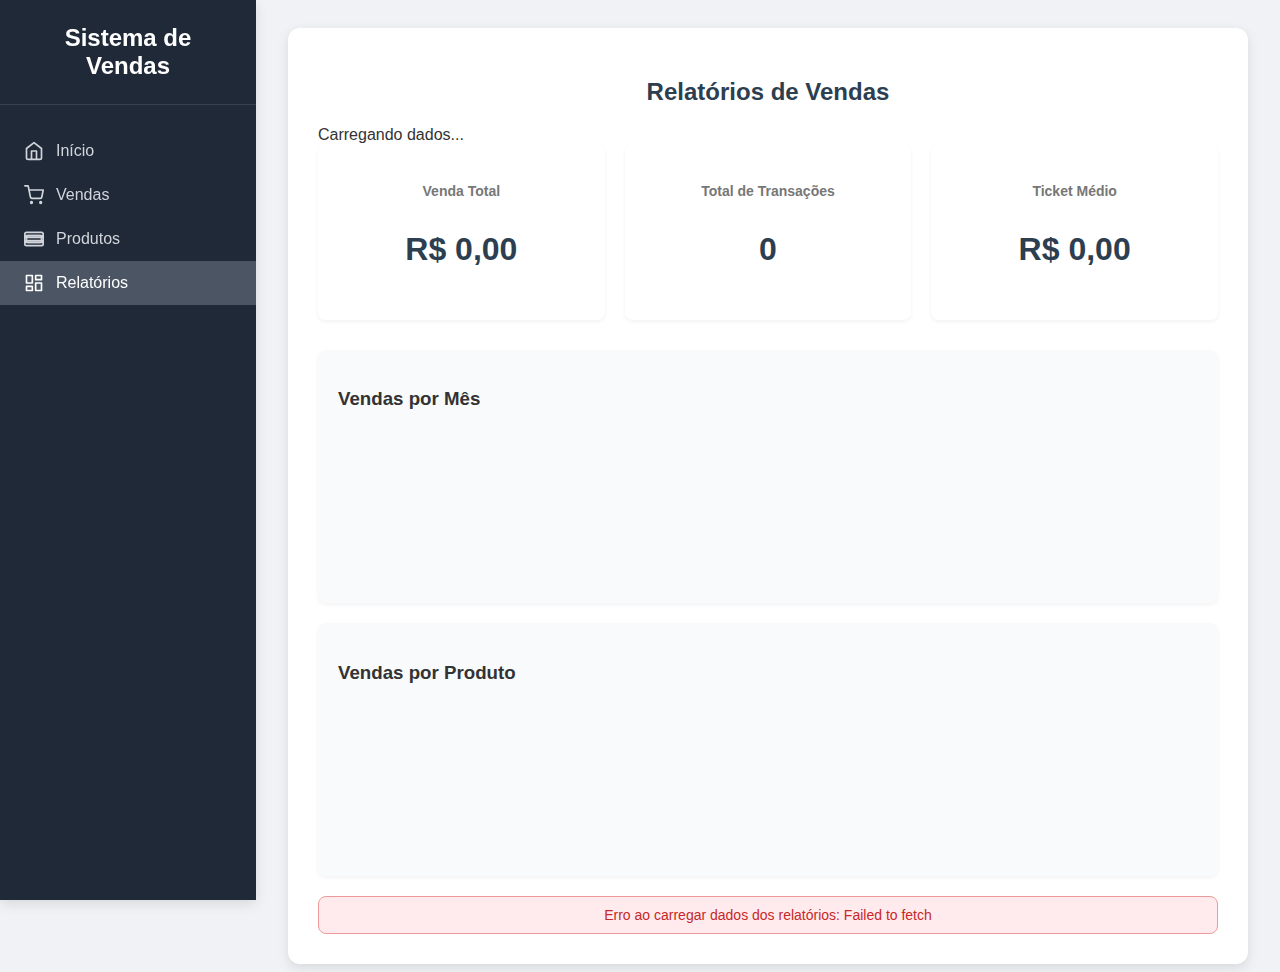
<file: Dashboard.html>
<!DOCTYPE html>
<html lang="pt-BR">
<head>
    <meta charset="UTF-8">
    <title>Relatórios de Vendas</title>
    <link href="https://fonts.googleapis.com/css2?family=Poppins:wght@300;400;500;600&display=swap" rel="stylesheet">
    <script src="https://cdn.tailwindcss.com"></script>
    <script src="https://cdn.jsdelivr.net/npm/chart.js"></script>
    <style>
        body {
            font-family: 'Poppins', sans-serif;
            background-color: #f0f2f5;
            color: #333;
            min-height: 100vh;
        }
        .container {
            max-width: 900px;
            margin: 0 auto;
            background-color: #fff;
            padding: 30px;
            border-radius: 12px;
            box-shadow: 0 4px 12px rgba(0, 0, 0, 0.1);
        }
        h2 {
            text-align: center;
            color: #2c3e50;
            margin-bottom: 20px;
        }
        #statusMessage {
            text-align: center;
            margin-top: 15px;
            padding: 10px;
            border-radius: 8px;
            font-size: 14px;
            display: none;
        }
        #statusMessage.success {
            background-color: #e8f5e9;
            color: #2e7d32;
            border: 1px solid #c8e6c9;
        }
        #statusMessage.error {
            background-color: #ffebee;
            color: #c62828;
            border: 1px solid #ef9a9a;
        }
        .desktop-sidebar {
            display: none;
            width: 256px;
            background-color: #1f2937;
            color: #fff;
            height: 100vh;
            position: fixed;
            left: 0;
            top: 0;
            box-shadow: 0 4px 12px rgba(0, 0, 0, 0.1);
        }
        @media (min-width: 768px) {
            .desktop-sidebar {
                display: flex;
                flex-direction: column;
            }
            .main-content {
                margin-left: 256px;
                padding-top: 20px;
            }
        }
        .sidebar-header {
            padding: 24px;
            text-align: center;
            border-bottom: 1px solid #374151;
            font-size: 1.5rem;
            font-weight: bold;
        }
        .sidebar-nav {
            margin-top: 24px;
            display: flex;
            flex-direction: column;
        }
        .nav-link-menu {
            display: flex;
            align-items: center;
            padding: 12px 24px;
            text-decoration: none;
            color: #d1d5db;
            transition: background-color 0.3s, color 0.3s;
        }
        .nav-link-menu:hover {
            background-color: #374151;
            color: #fff;
        }
        .nav-link-menu.active {
            background-color: #4b5563;
            color: #fff;
        }
        .nav-link-menu svg {
            margin-right: 12px;
            width: 20px;
            height: 20px;
        }
        .report-card {
            background-color: #f9fafb;
            border-radius: 8px;
            padding: 20px;
            margin-bottom: 20px;
            box-shadow: 0 2px 4px rgba(0, 0, 0, 0.05);
        }
        .kpi-grid {
            display: grid;
            grid-template-columns: repeat(auto-fit, minmax(200px, 1fr));
            gap: 20px;
            margin-bottom: 30px;
        }
        .kpi-card {
            background-color: #ffffff;
            padding: 20px;
            border-radius: 8px;
            box-shadow: 0 2px 4px rgba(0, 0, 0, 0.05);
            text-align: center;
        }
        .kpi-card h4 {
            font-size: 14px;
            color: #777;
            margin-bottom: 5px;
        }
        .kpi-card p {
            font-size: 2rem;
            font-weight: 600;
            color: #2c3e50;
        }
    </style>
</head>
<body>

    <aside id="desktop-sidebar" class="desktop-sidebar hidden md:flex flex-col">
        <div class="sidebar-header">
            Sistema de Vendas
        </div>
        <nav id="desktop-nav" class="sidebar-nav flex-1">
            <a href="index.html" class="nav-link-menu">
                <svg xmlns="http://www.w3.org/2000/svg" viewBox="0 0 24 24" fill="none" stroke="currentColor" stroke-width="2" stroke-linecap="round" stroke-linejoin="round"><path d="M3 9l9-7 9 7v11a2 2 0 0 1-2 2H5a2 2 0 0 1-2-2z"></path><polyline points="9 22 9 12 15 12 15 22"></polyline></svg>
                <span>Início</span>
            </a>
            <a href="Vendas.html" class="nav-link-menu">
                <svg xmlns="http://www.w3.org/2000/svg" viewBox="0 0 24 24" fill="none" stroke="currentColor" stroke-width="2" stroke-linecap="round" stroke-linejoin="round"><circle cx="9" cy="21" r="1"></circle><circle cx="20" cy="21" r="1"></circle><path d="M1 1h4l2.68 13.39a2 2 0 0 0 2 1.61h9.72a2 2 0 0 0 2-1.61L23 6H6"></path></svg>
                <span>Vendas</span>
            </a>
            <a href="Produtos.html" class="nav-link-menu">
                <svg xmlns="http://www.w3.org/2000/svg" viewBox="0 0 24 24" fill="none" stroke="currentColor" stroke-width="2" stroke-linecap="round" stroke-linejoin="round"><path d="M21 8H3a2 2 0 0 0-2 2v4a2 2 0 0 0 2 2h18a2 2 0 0 0 2-2v-4a2 2 0 0 0-2-2z"></path><path d="M3 10v4a2 2 0 0 0 2 2h14a2 2 0 0 0 2-2v-4a2 2 0 0 0-2-2h-14a2 2 0 0 0-2 2z"></path><rect x="1" y="4" width="22" height="6" rx="2" ry="2"></rect><rect x="1" y="14" width="22" height="6" rx="2" ry="2"></rect></svg>
                <span>Produtos</span>
            </a>
            <a href="Relatorios.html" class="nav-link-menu active">
                <svg xmlns="http://www.w3.org/2000/svg" viewBox="0 0 24 24" fill="none" stroke="currentColor" stroke-width="2" stroke-linecap="round" stroke-linejoin="round"><path d="M3 3h7v9H3z"></path><path d="M14 3h7v5h-7z"></path><path d="M14 12h7v9h-7z"></path><path d="M3 16h7v5h-7z"></path></svg>
                <span>Relatórios</span>
            </a>
        </nav>
    </aside>

    <main class="main-content p-4 md:p-8 overflow-y-auto">
        <div class="container">
            <h2>Relatórios de Vendas</h2>

            <div id="loading" class="text-center text-gray-500 mb-6">Carregando dados...</div>
            
            <div id="report-content" class="hidden">
                <div class="kpi-grid">
                    <div class="kpi-card">
                        <h4>Venda Total</h4>
                        <p id="totalVendas">R$ 0,00</p>
                    </div>
                    <div class="kpi-card">
                        <h4>Total de Transações</h4>
                        <p id="totalTransacoes">0</p>
                    </div>
                    <div class="kpi-card">
                        <h4>Ticket Médio</h4>
                        <p id="ticketMedio">R$ 0,00</p>
                    </div>
                </div>
    
                <div class="report-card">
                    <h3 class="font-semibold text-lg mb-4">Vendas por Mês</h3>
                    <canvas id="vendasPorMesChart"></canvas>
                </div>
    
                <div class="report-card">
                    <h3 class="font-semibold text-lg mb-4">Vendas por Produto</h3>
                    <canvas id="vendasPorProdutoChart"></canvas>
                </div>
            </div>

            <div id="statusMessage"></div>
        </div>
    </main>

    <script>
        const SCRIPT_URL = 'https://script.google.com/macros/s/AKfycbxk0fSauvjEwhlq_DDRb21wHtH5qcFAs6j3XfJrHQlbW_d8qshOiEuX8lJfKQpHhZet/exec'; // COLOQUE A URL DO SEU APPS SCRIPT AQUI!
    
        document.addEventListener('DOMContentLoaded', function() {
            if(SCRIPT_URL === '') {
                exibirStatus({ status: 'error', mensagem: 'Por favor, cole a URL do Apps Script no código.' });
                document.getElementById('loading').classList.add('hidden');
                return;
            }
            carregarRelatorios();
        });
    
        function exibirStatus(resposta) {
            var statusMessage = document.getElementById('statusMessage');
            statusMessage.textContent = resposta.mensagem;
            statusMessage.className = '';
            if (resposta.status) {
                statusMessage.classList.add(resposta.status);
            }
            statusMessage.style.display = 'block';
            setTimeout(function() {
                statusMessage.style.display = 'none';
            }, 5000);
        }
    
        async function carregarRelatorios() {
            try {
                const response = await fetch(SCRIPT_URL, {
                    method: 'POST',
                    body: JSON.stringify({ action: 'obterVendas' })
                });
                const data = await response.json();
    
                document.getElementById('loading').classList.add('hidden');
                document.getElementById('report-content').classList.remove('hidden');
    
                if (data.status === 'sucesso' && data.dados.length > 0) {
                    const vendas = data.dados;
                    renderizarKPIs(vendas);
                    renderizarGraficoVendasPorMes(vendas);
                    renderizarGraficoVendasPorProduto(vendas);
                } else {
                    exibirStatus({ status: 'error', mensagem: 'Nenhuma venda encontrada para gerar relatórios.' });
                }
            } catch (error) {
                document.getElementById('loading').classList.add('hidden');
                exibirStatus({ status: 'error', mensagem: 'Erro ao carregar dados dos relatórios: ' + error.message });
            }
        }
    
        function renderizarKPIs(vendas) {
            const totalVendas = vendas.reduce((acc, venda) => acc + (parseFloat(venda['Total com Desconto']) || 0), 0);
            const totalTransacoes = vendas.length;
            const ticketMedio = totalTransacoes > 0 ? totalVendas / totalTransacoes : 0;
            
            document.getElementById('totalVendas').textContent = `R$ ${totalVendas.toFixed(2).replace('.', ',')}`;
            document.getElementById('totalTransacoes').textContent = totalTransacoes;
            document.getElementById('ticketMedio').textContent = `R$ ${ticketMedio.toFixed(2).replace('.', ',')}`;
        }
    
        function renderizarGraficoVendasPorMes(vendas) {
            const vendasPorMes = vendas.reduce((acc, venda) => {
                const dataSplit = venda.Data.split('/');
                const mesAno = `${dataSplit[1]}/${dataSplit[2]}`;
                acc[mesAno] = (acc[mesAno] || 0) + (parseFloat(venda['Total com Desconto']) || 0);
                return acc;
            }, {});
            
            const labels = Object.keys(vendasPorMes).sort();
            const dados = labels.map(mes => vendasPorMes[mes]);
    
            const ctx = document.getElementById('vendasPorMesChart').getContext('2d');
            new Chart(ctx, {
                type: 'bar',
                data: {
                    labels: labels,
                    datasets: [{
                        label: 'Vendas Totais (R$)',
                        data: dados,
                        backgroundColor: 'rgba(52, 152, 219, 0.6)',
                        borderColor: 'rgba(52, 152, 219, 1)',
                        borderWidth: 1
                    }]
                },
                options: {
                    responsive: true,
                    scales: {
                        y: {
                            beginAtZero: true
                        }
                    }
                }
            });
        }
    
        function renderizarGraficoVendasPorProduto(vendas) {
            const vendasPorProduto = vendas.reduce((acc, venda) => {
                const produto = venda.Itens;
                acc[produto] = (acc[produto] || 0) + (parseFloat(venda['Total com Desconto']) || 0);
                return acc;
            }, {});
    
            const labels = Object.keys(vendasPorProduto);
            const dados = labels.map(produto => vendasPorProduto[produto]);
    
            const ctx = document.getElementById('vendasPorProdutoChart').getContext('2d');
            new Chart(ctx, {
                type: 'pie',
                data: {
                    labels: labels,
                    datasets: [{
                        label: 'Vendas por Produto (R$)',
                        data: dados,
                        backgroundColor: [
                            '#3498db', '#9b59b6', '#e74c3c', '#2ecc71', '#f1c40f', '#1abc9c', '#95a5a6'
                        ],
                        hoverOffset: 4
                    }]
                },
                options: {
                    responsive: true,
                }
            });
        }
    </script>
</body>
</html>
</file>
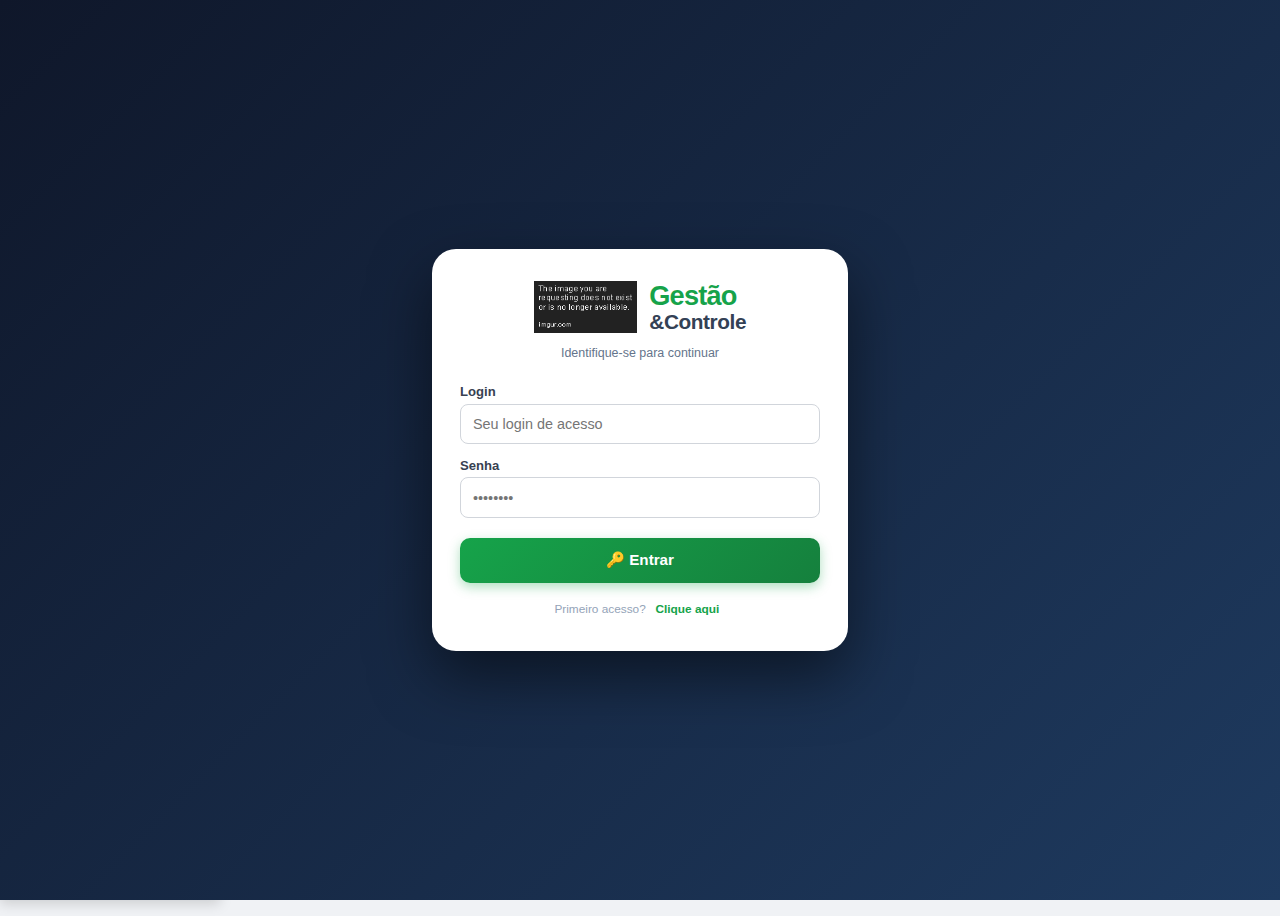
<file: Equipe.html>
<!DOCTYPE html>
<html lang="pt-BR">

<head>
    <meta charset="UTF-8">
    <title>Gestão&Controle - Gerenciar Equipe</title>
    <meta name="viewport" content="width=device-width, initial-scale=1.0">
    <link href="https://fonts.googleapis.com/css2?family=Poppins:wght@300;400;500;600;700&display=swap"
        rel="stylesheet">
    <script src="https://cdn.tailwindcss.com"></script>
    <link rel="stylesheet" href="css/style.css">
    <link rel="manifest" href="manifest_v104.json">
    <meta name="theme-color" content="#16a34a">
    <meta name="apple-mobile-web-app-capable" content="yes">
    <style>
        /* ===== TEAM PAGE ===== */
        .team-header {
            display: flex;
            align-items: center;
            justify-content: space-between;
            flex-wrap: wrap;
            gap: 0.75rem;
            padding-bottom: 1.25rem;
            border-bottom: 1px solid #e5e7eb;
            margin-bottom: 1.75rem;
        }

        .team-title {
            font-size: 1.2rem;
            font-weight: 800;
            color: #1e293b;
            margin: 0;
            text-align: left;
        }

        .team-subtitle {
            font-size: 0.78rem;
            color: #64748b;
            margin: 0;
        }

        /* ===== UPGRADE WALL ===== */
        .upgrade-wall {
            background: linear-gradient(135deg, #1e293b 0%, #0f172a 100%);
            border-radius: 1.25rem;
            padding: 2.5rem 2rem;
            text-align: center;
            color: white;
        }

        .upgrade-wall-icon {
            font-size: 3rem;
            margin-bottom: 0.75rem;
        }

        .upgrade-wall h3 {
            font-size: 1.25rem;
            font-weight: 700;
            margin: 0 0 0.5rem;
        }

        .upgrade-wall p {
            font-size: 0.85rem;
            color: #94a3b8;
            max-width: 320px;
            margin: 0 auto 1.5rem;
            line-height: 1.6;
        }

        .upgrade-wall .badge-basico {
            display: inline-block;
            font-size: 0.7rem;
            font-weight: 700;
            padding: 0.2rem 0.65rem;
            border-radius: 999px;
            background: #dcfce7;
            color: #166534;
            margin-bottom: 1rem;
        }

        .wa-btn {
            display: inline-flex;
            align-items: center;
            gap: 0.55rem;
            padding: 0.75rem 1.5rem;
            background: linear-gradient(135deg, #16a34a, #15803d);
            color: white;
            border-radius: 0.75rem;
            font-size: 0.875rem;
            font-weight: 700;
            text-decoration: none;
            box-shadow: 0 4px 14px rgba(22, 163, 74, 0.4);
            transition: transform 0.15s ease;
        }

        .wa-btn:hover {
            transform: translateY(-2px);
        }

        /* ===== FORM CARD ===== */
        .form-card {
            background: #fff;
            border: 1px solid #e5e7eb;
            border-radius: 1rem;
            padding: 1.5rem;
            margin-bottom: 1.5rem;
            box-shadow: 0 2px 6px rgba(0, 0, 0, 0.05);
        }

        .form-card-title {
            font-size: 0.88rem;
            font-weight: 700;
            color: #334155;
            margin: 0 0 1rem;
            display: flex;
            align-items: center;
            gap: 0.5rem;
        }

        .form-card-title::before {
            content: '';
            display: block;
            width: 3px;
            height: 1rem;
            background: #16a34a;
            border-radius: 2px;
        }

        /* ===== OPERADORES LIST ===== */
        .op-list {
            display: flex;
            flex-direction: column;
            gap: 0.65rem;
        }

        .op-item {
            display: flex;
            align-items: center;
            justify-content: space-between;
            padding: 0.75rem 1rem;
            background: #f8fafc;
            border: 1px solid #e2e8f0;
            border-radius: 0.625rem;
            flex-wrap: wrap;
            gap: 0.5rem;
        }

        .op-info {
            display: flex;
            flex-direction: column;
            gap: 0.1rem;
        }

        .op-nome {
            font-size: 0.88rem;
            font-weight: 600;
            color: #1e293b;
        }

        .op-meta {
            font-size: 0.73rem;
            color: #64748b;
            display: flex;
            gap: 0.5rem;
            flex-wrap: wrap;
        }

        .op-badge {
            font-size: 0.65rem;
            font-weight: 700;
            padding: 0.15rem 0.5rem;
            border-radius: 999px;
        }

        .op-badge.admin {
            background: #dbeafe;
            color: #1d4ed8;
        }

        .op-badge.operador {
            background: #f0fdf4;
            color: #166534;
        }

        .op-badge.plan-pro {
            background: #ede9fe;
            color: #7c3aed;
        }

        .op-badge.plan-premium {
            background: #fef3c7;
            color: #92400e;
        }

        .op-badge.plan-basico {
            background: #dcfce7;
            color: #166534;
        }

        .op-del-btn {
            font-size: 0.75rem;
            padding: 0.3rem 0.65rem;
            background: #fee2e2;
            color: #b91c1c;
            border: none;
            border-radius: 0.5rem;
            cursor: pointer;
            font-family: 'Poppins', sans-serif;
            transition: background 0.15s;
        }

        .op-del-btn:hover {
            background: #fecaca;
        }
    </style>
</head>

<body>
    <main class="main-content p-4 md:p-8 overflow-y-auto">
        <div class="container">

            <!-- Header -->
            <div class="team-header">
                <div>
                    <h1 class="team-title">👥 Gerenciar Equipe</h1>
                    <p class="team-subtitle">Controle os acessos ao sistema</p>
                </div>
                <span id="teamPlanBadge"></span>
            </div>

            <div id="statusMessage"></div>

            <!-- Conteúdo dinâmico por plano -->
            <div id="teamContent">
                <p class="text-center text-gray-400 text-sm py-8">Carregando...</p>
            </div>

        </div>
    </main>

    <script src="js/config.js?v=1772539452270"></script>
    <script src="js/auth.js?v=1772539452270"></script>
    <script src="js/main.js?v=1772539452270"></script>
    <script>
        // ── Aguarda Auth estar pronto ─────────────────────────────────
        let _teamAuthWait = 0;
        function iniciarEquipe() {
            _teamAuthWait++;
            if (typeof Auth === 'undefined' || !Auth.isLoggedIn()) {
                if (_teamAuthWait > 100) { window.location.href = 'index.html'; return; }
                setTimeout(iniciarEquipe, 100);
                return;
            }
            // Só admin pode acessar
            if (!Auth.isAdmin()) { window.location.href = 'index.html'; return; }

            const plano = Auth.getPlan();
            const isBasico = Auth.isPlanBasico();

            // Badge de plano
            const badgeEl = document.getElementById('teamPlanBadge');
            const planStyles = {
                'básico': { bg: '#dcfce7', color: '#166534', label: '🟢 Plano Básico' },
                'basico': { bg: '#dcfce7', color: '#166534', label: '🟢 Plano Básico' },
                'pro': { bg: '#ede9fe', color: '#7c3aed', label: '🚀 Plano Pro' },
                'premium': { bg: '#fef3c7', color: '#92400e', label: '⭐ Plano Premium' }
            };
            const ps = planStyles[plano.toLowerCase()] || planStyles['pro'];
            if (badgeEl) badgeEl.innerHTML = `<span style="font-size:0.72rem;font-weight:700;padding:0.22rem 0.75rem;border-radius:999px;background:${ps.bg};color:${ps.color};">${ps.label}</span>`;

            const content = document.getElementById('teamContent');

            if (isBasico) {
                // Upgrade Wall para plano Básico
                content.innerHTML = `
            <div class="upgrade-wall">
                <div class="upgrade-wall-icon">🔒</div>
                <div class="badge-basico">🟢 Plano Básico Ativo</div>
                <h3>Acesso de Equipe Bloqueado</h3>
                <p>Seu plano atual permite apenas <strong>1 usuário (Administrador)</strong>.
                Faça o upgrade para o plano <strong>Pro</strong> (até 3 usuários) ou <strong>Premium</strong> (até 10 usuários)
                e adicione quantos funcionários precisar, cada um com seu próprio login e senha.</p>
                <a href="https://wa.me/5581981438242?text=Olá%20Gestor!%20Quero%20fazer%20upgrade%20do%20meu%20plano%20no%20Gestão%26Controle%20para%20adicionar%20minha%20equipe."
                    target="_blank" class="wa-btn">
                    <svg width="20" height="20" fill="currentColor" viewBox="0 0 24 24">
                        <path d="M17.472 14.382c-.297-.149-1.758-.867-2.03-.967-.273-.099-.471-.148-.67.15-.197.297-.767.966-.94 1.164-.173.199-.347.223-.644.075-.297-.15-1.255-.463-2.39-1.475-.883-.788-1.48-1.761-1.653-2.059-.173-.297-.018-.458.13-.606.134-.133.298-.347.446-.52.149-.174.198-.298.298-.497.099-.198.05-.371-.025-.52-.075-.149-.669-1.612-.916-2.207-.242-.579-.487-.5-.669-.51-.173-.008-.371-.01-.57-.01-.198 0-.52.074-.792.372-.272.297-1.04 1.016-1.04 2.479 0 1.462 1.065 2.875 1.213 3.074.149.198 2.096 3.2 5.077 4.487.709.306 1.262.489 1.694.625.712.227 1.36.195 1.871.118.571-.085 1.758-.719 2.006-1.413.248-.694.248-1.289.173-1.413-.074-.124-.272-.198-.57-.347m-5.421 7.403h-.004a9.87 9.87 0 01-5.031-1.378l-.361-.214-3.741.982.998-3.648-.235-.374a9.86 9.86 0 01-1.51-5.26c.001-5.45 4.436-9.884 9.888-9.884 2.64 0 5.122 1.03 6.988 2.898a9.825 9.825 0 012.893 6.994c-.003 5.45-4.437 9.884-9.885 9.884m8.413-18.297A11.815 11.815 0 0012.05 0C5.495 0 .16 5.335.157 11.892c0 2.096.547 4.142 1.588 5.945L.057 24l6.305-1.654a11.882 11.882 0 005.683 1.448h.005c6.554 0 11.89-5.335 11.893-11.893a11.821 11.821 0 00-3.48-8.413z"/>
                    </svg>
                    Falar com Gestor no WhatsApp
                </a>
            </div>`;
            } else {
                // Pro/Premium — formulário completo
                content.innerHTML = `
            <!-- Formulário novo operador -->
            <div class="form-card">
                <p class="form-card-title">Adicionar novo funcionário</p>
                <div class="form-grid-container">
                    <div class="form-group">
                        <label>Login de acesso</label>
                        <input type="text" id="opLogin" placeholder="Ex: maria.vendas">
                    </div>
                    <div class="form-group">
                        <label>Senha inicial</label>
                        <input type="password" id="opSenha" placeholder="Mínimo 4 caracteres">
                    </div>
                    <div class="form-group">
                        <label>Nível</label>
                        <select id="opNivel" class="w-full border border-gray-300 rounded p-2 text-sm">
                            <option value="Operador">Operador</option>
                            <option value="Admin">Administrador</option>
                        </select>
                    </div>
                </div>
                <button onclick="salvarOperador()" class="btn" style="margin-top:0.5rem;">
                    ➕ Adicionar funcionário
                </button>
            </div>

            <!-- Lista de operadores -->
            <div class="form-card">
                <p class="form-card-title">Acessos cadastrados</p>
                <div id="opList" class="op-list">
                    <p class="text-sm text-gray-400 text-center py-4">Carregando...</p>
                </div>
            </div>

            <!-- Suporte -->
            <div style="background:#f0fdf4;border:1px solid #bbf7d0;border-radius:0.875rem;padding:1rem 1.25rem;
                display:flex;align-items:center;gap:0.85rem;flex-wrap:wrap;">
                <div style="flex:1;min-width:200px;">
                    <p style="font-size:0.82rem;font-weight:700;color:#166534;margin:0 0 0.2rem;">Precisa de ajuda?</p>
                    <p style="font-size:0.75rem;color:#15803d;margin:0;">Fale com o suporte para dúvidas sobre acessos ou upgrade de plano.</p>
                </div>
                <a href="https://wa.me/5581981438242" target="_blank" class="wa-btn" style="font-size:0.8rem;padding:0.6rem 1.1rem;">
                    <svg width="16" height="16" fill="currentColor" viewBox="0 0 24 24"><path d="M17.472 14.382c-.297-.149-1.758-.867-2.03-.967-.273-.099-.471-.148-.67.15-.197.297-.767.966-.94 1.164-.173.199-.347.223-.644.075-.297-.15-1.255-.463-2.39-1.475-.883-.788-1.48-1.761-1.653-2.059-.173-.297-.018-.458.13-.606.134-.133.298-.347.446-.52.149-.174.198-.298.298-.497.099-.198.05-.371-.025-.52-.075-.149-.669-1.612-.916-2.207-.242-.579-.487-.5-.669-.51-.173-.008-.371-.01-.57-.01-.198 0-.52.074-.792.372-.272.297-1.04 1.016-1.04 2.479 0 1.462 1.065 2.875 1.213 3.074.149.198 2.096 3.2 5.077 4.487.709.306 1.262.489 1.694.625.712.227 1.36.195 1.871.118.571-.085 1.758-.719 2.006-1.413.248-.694.248-1.289.173-1.413-.074-.124-.272-.198-.57-.347m-5.421 7.403h-.004a9.87 9.87 0 01-5.031-1.378l-.361-.214-3.741.982.998-3.648-.235-.374a9.86 9.86 0 01-1.51-5.26c.001-5.45 4.436-9.884 9.888-9.884 2.64 0 5.122 1.03 6.988 2.898a9.825 9.825 0 012.893 6.994c-.003 5.45-4.437 9.884-9.885 9.884m8.413-18.297A11.815 11.815 0 0012.05 0C5.495 0 .16 5.335.157 11.892c0 2.096.547 4.142 1.588 5.945L.057 24l6.305-1.654a11.882 11.882 0 005.683 1.448h.005c6.554 0 11.89-5.335 11.893-11.893a11.821 11.821 0 00-3.48-8.413z"/></svg>
                    Suporte WhatsApp
                </a>
            </div>`;

                carregarOperadores();
            }
        }
        iniciarEquipe();

        // ── Carregar lista de operadores ──────────────────────────────
        function carregarOperadores() {
            const list = document.getElementById('opList');
            if (!list) return;
            list.innerHTML = '<p class="text-sm text-gray-400 text-center py-4">Carregando...</p>';

            fetch(window.SCRIPT_URL, {
                method: 'POST',
                body: JSON.stringify({ action: 'obterOperadores' })
            })
                .then(r => r.json())
                .then(data => {
                    const ops = (data.status === 'sucesso' && Array.isArray(data.dados)) ? data.dados : [];
                    if (!ops.length) {
                        list.innerHTML = '<p class="text-sm text-gray-400 text-center py-4">Nenhum operador cadastrado.</p>';
                        return;
                    }
                    list.innerHTML = ops.map(op => {
                        const nivelBadge = (op.nivel || '').toLowerCase() === 'admin' ? 'admin' : 'operador';
                        const planoClass = 'plan-' + (op.plano || 'pro').toLowerCase().replace(/[áã]/g, 'a');
                        const planoLbl = (op.plano || 'Pro').charAt(0).toUpperCase() + (op.plano || 'Pro').slice(1);
                        const isCurrentUser = op.nome === Auth.getUser();
                        return `
                <div class="op-item">
                    <div class="op-info">
                        <span class="op-nome">${op.nome}${isCurrentUser ? ' <span style="font-size:0.68rem;color:#94a3b8;">(você)</span>' : ''}</span>
                        <div class="op-meta">
                            <span class="op-badge ${nivelBadge}">${op.nivel || 'Operador'}</span>
                            <span class="op-badge ${planoClass}">Plano ${planoLbl}</span>
                        </div>
                    </div>
                    ${!isCurrentUser ? `<button class="op-del-btn" onclick="excluirOperador('${op.nome}')">🗑 Remover</button>` : ''}
                </div>`;
                    }).join('');
                })
                .catch(() => {
                    list.innerHTML = '<p class="text-sm text-red-400 text-center py-4">Erro ao carregar operadores.</p>';
                });
        }

        // ── Salvar novo operador ──────────────────────────────────────
        function salvarOperador() {
            const login = document.getElementById('opLogin')?.value.trim();
            const senha = document.getElementById('opSenha')?.value;
            const nivel = document.getElementById('opNivel')?.value;
            const statusEl = document.getElementById('statusMessage');

            if (!login) { exibirStatus({ status: 'error', mensagem: 'Informe o login do funcionário.' }); return; }
            if (!senha || senha.length < 4) { exibirStatus({ status: 'error', mensagem: 'Senha deve ter ao menos 4 caracteres.' }); return; }

            fetch(window.SCRIPT_URL, {
                method: 'POST',
                body: JSON.stringify({ action: 'salvarOperador', data: { nome: login, nivel, senha, plano: 'Básico' } })
            })
                .then(r => r.json())
                .then(data => {
                    exibirStatus({ status: data.status === 'sucesso' ? 'sucesso' : 'error', mensagem: data.mensagem });
                    if (data.status === 'sucesso') {
                        document.getElementById('opLogin').value = '';
                        document.getElementById('opSenha').value = '';
                        carregarOperadores();
                    }
                })
                .catch(() => exibirStatus({ status: 'error', mensagem: 'Falha na conexão.' }));
        }

        // ── Excluir operador ──────────────────────────────────────────
        function excluirOperador(nome) {
            if (!confirm(`Remover o acesso de "${nome}"? Esta ação não pode ser desfeita.`)) return;
            fetch(window.SCRIPT_URL, {
                method: 'POST',
                body: JSON.stringify({ action: 'excluirOperador', data: { nome } })
            })
                .then(r => r.json())
                .then(data => {
                    exibirStatus({ status: data.status === 'sucesso' ? 'sucesso' : 'error', mensagem: data.mensagem });
                    if (data.status === 'sucesso') carregarOperadores();
                })
                .catch(() => exibirStatus({ status: 'error', mensagem: 'Falha na conexão.' }));
        }

        // ── Status Message ────────────────────────────────────────────
        function exibirStatus(resposta) {
            const el = document.getElementById('statusMessage');
            el.textContent = resposta.mensagem;
            el.className = '';
            el.classList.add(resposta.status);
            el.style.display = 'block';
            setTimeout(() => el.style.display = 'none', 5000);
        }
    </script>
</body>

</html>
</file>
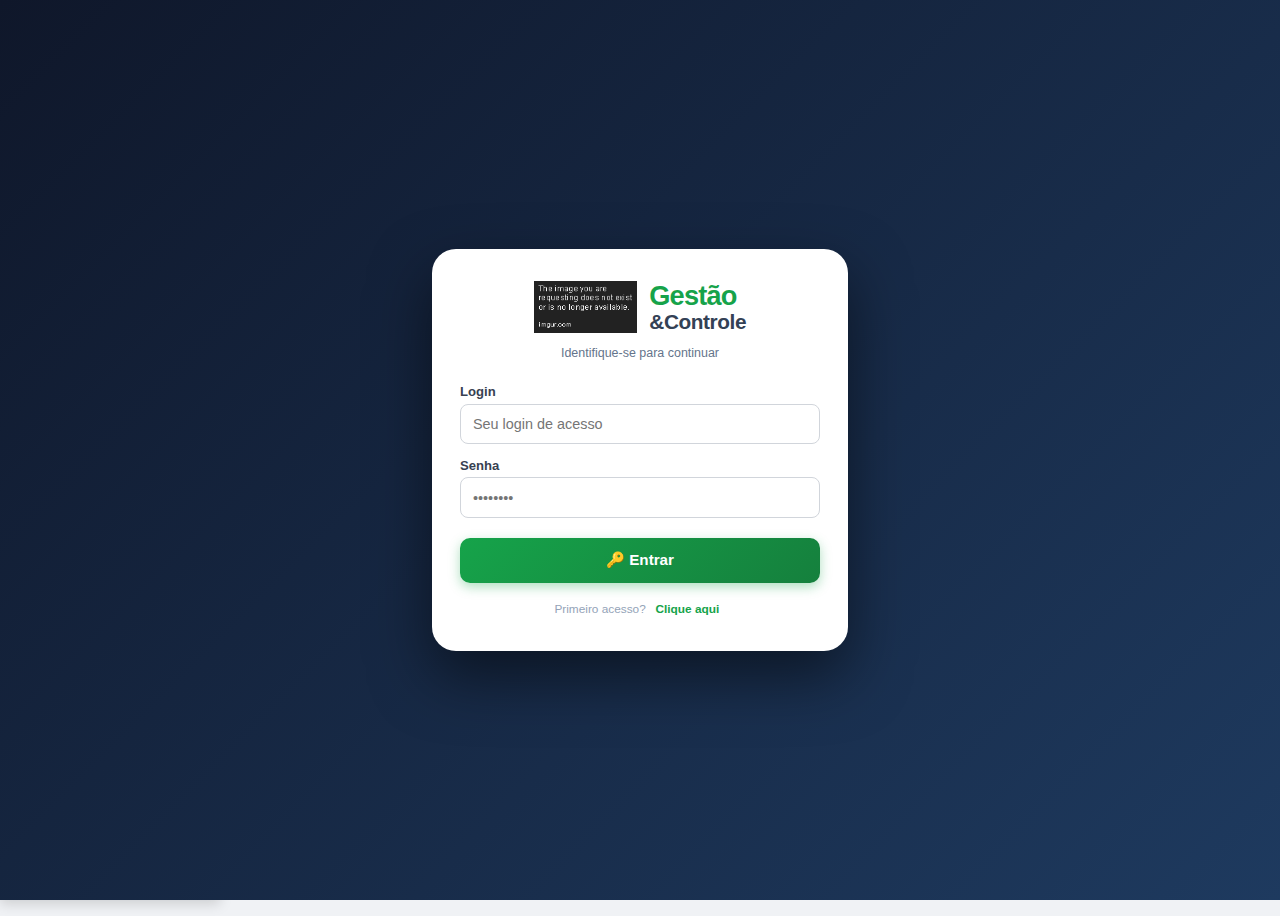
<file: Financeiro.html>
<!DOCTYPE html>
<html lang="pt-BR">

<head>
    <meta charset="UTF-8">
    <title>Fluxo Financeiro</title>
    <meta name="viewport" content="width=device-width, initial-scale=1.0">
    <link href="https://fonts.googleapis.com/css2?family=Poppins:wght@300;400;500;600&display=swap" rel="stylesheet">
    <script src="https://cdn.tailwindcss.com"></script>
    <link rel="stylesheet" href="css/style.css">
    <link rel="manifest" href="manifest_v107.json">
    <style>
        body {
            visibility: hidden;
        }
    </style>
    <meta name="apple-mobile-web-app-title" content="Gest�o&Controle">
    <meta name="theme-color" content="#16a34a">
    <meta name="apple-mobile-web-app-capable" content="yes">
    <meta name="version" content="1.0.0">
</head>

<body>

    <main class="main-content p-4 md:p-8 overflow-y-auto">
        <div class="container">
            <div class="flex justify-between items-center mb-6">
                <h2>Fluxo Financeiro (Contas a Pagar/Receber)</h2>
                <a href="index.html" class="text-blue-500 hover:underline">← Voltar ao Início</a>
            </div>

            <div id="kpiGridFinanceiro" class="kpi-grid mb-8">
                <div class="kpi-card bg-red-50">
                    <h4 class="text-red-700">A Pagar (Pendente)</h4>
                    <p id="totalPagar" class="text-red-600 font-bold">R$ 0,00</p>
                </div>
                <div class="kpi-card bg-green-50">
                    <h4 class="text-green-700">A Receber (Pendente)</h4>
                    <p id="totalReceber" class="text-green-600 font-bold">R$ 0,00</p>
                </div>
                <div class="kpi-card bg-blue-50">
                    <h4 class="text-blue-700">Saldo Pendente</h4>
                    <p id="saldoPendencias" class="text-blue-600 font-bold">R$ 0,00</p>
                </div>
            </div>

            <form id="financeiroForm" class="mb-10">
                <input type="hidden" id="idFinanceiro" value="">

                <div class="form-group">
                    <label for="descricao">Descrição da Conta</label>
                    <input type="text" id="descricao" placeholder="Ex: Pagamento aluguel, Recebimento venda #12"
                        required>
                </div>

                <div class="form-grid-container">
                    <div class="form-group">
                        <label for="valor">Valor (R$)</label>
                        <input type="number" id="valor" step="0.01" min="0" required>
                    </div>
                    <div class="form-group">
                        <label for="tipo">Tipo</label>
                        <select id="tipo" required class="w-full p-2 border border-gray-300 rounded">
                            <option value="Pagar">A Pagar (Despesa)</option>
                            <option value="Receber">A Receber (Receita)</option>
                        </select>
                    </div>
                    <div class="form-group">
                        <label for="vencimento">Data de Vencimento</label>
                        <input type="date" id="vencimento" required>
                    </div>
                </div>

                <div class="form-grid-container">
                    <div class="form-group">
                        <label for="status">Status</label>
                        <select id="status" required class="w-full p-2 border border-gray-300 rounded">
                            <option value="Pendente">Pendente</option>
                            <option value="Pago">Quitado (Pago/Recebido)</option>
                        </select>
                    </div>
                    <div class="form-group">
                        <label for="categoria">Categoria</label>
                        <select id="categoria" class="w-full p-2 border border-gray-300 rounded">
                            <option value="">Selecione...</option>
                            <option value="Venda">Venda</option>
                            <option value="Compra">Compra</option>
                            <option value="Operacional">Operacional</option>
                            <option value="Fornecedor">Fornecedor</option>
                            <option value="Salário">Salário</option>
                            <option value="Aluguel">Aluguel</option>
                            <option value="Impostos">Impostos</option>
                            <option value="Outros">Outros</option>
                        </select>
                    </div>
                </div>

                <button type="submit" class="btn">Registrar no Financeiro</button>
            </form>

            <div id="statusMessage"></div>

            <div class="table-container">
                <div class="flex justify-between items-center mb-4" style="flex-wrap:wrap; gap:0.5rem;">
                    <h3>Registros Financeiros</h3>
                    <div style="display:flex; gap:0.5rem; flex-wrap:wrap; align-items:center;">
                        <input type="date" id="filtroDataInicio" class="p-2 border border-gray-300 rounded text-sm"
                            title="Data início">
                        <span style="font-size:0.8rem; color:#64748b;">até</span>
                        <input type="date" id="filtroDataFim" class="p-2 border border-gray-300 rounded text-sm"
                            title="Data fim">
                        <button onclick="aplicarFiltros()"
                            class="p-2 border border-gray-300 rounded text-sm bg-blue-50 hover:bg-blue-100">🔍
                            Filtrar</button>
                        <button onclick="limparFiltros()" class="p-2 border border-gray-300 rounded text-sm">✕
                            Limpar</button>
                        <select id="filtroTipo" class="p-2 border border-gray-300 rounded text-sm">
                            <option value="">Todos os Tipos</option>
                            <option value="Pagar">A Pagar</option>
                            <option value="Receber">A Receber</option>
                        </select>
                    </div>
                </div>
                <table>
                    <thead>
                        <tr>
                            <th>ID</th>
                            <th>Descrição</th>
                            <th>Valor</th>
                            <th>Tipo</th>
                            <th>Vencimento</th>
                            <th>Status</th>
                            <th>Categoria</th>
                            <th>Ações</th>
                        </tr>
                    </thead>
                    <tbody id="listaFinanceiro">
                        <tr>
                            <td colspan="8" style="text-align:center;">Carregando dados...</td>
                        </tr>
                    </tbody>
                </table>
            </div>
        </div>
    </main>

    <script src="js/config.js?v=1772539452270"></script>
    <script src="js/auth.js?v=1772539452270"></script>
    <script>Auth.requireAdmin();</script>
    <script src="js/main.js?v=1772539452270"></script>
    <script src="js/financeiro.js?v=1772539452270"></script>
</body>

</html>
</file>
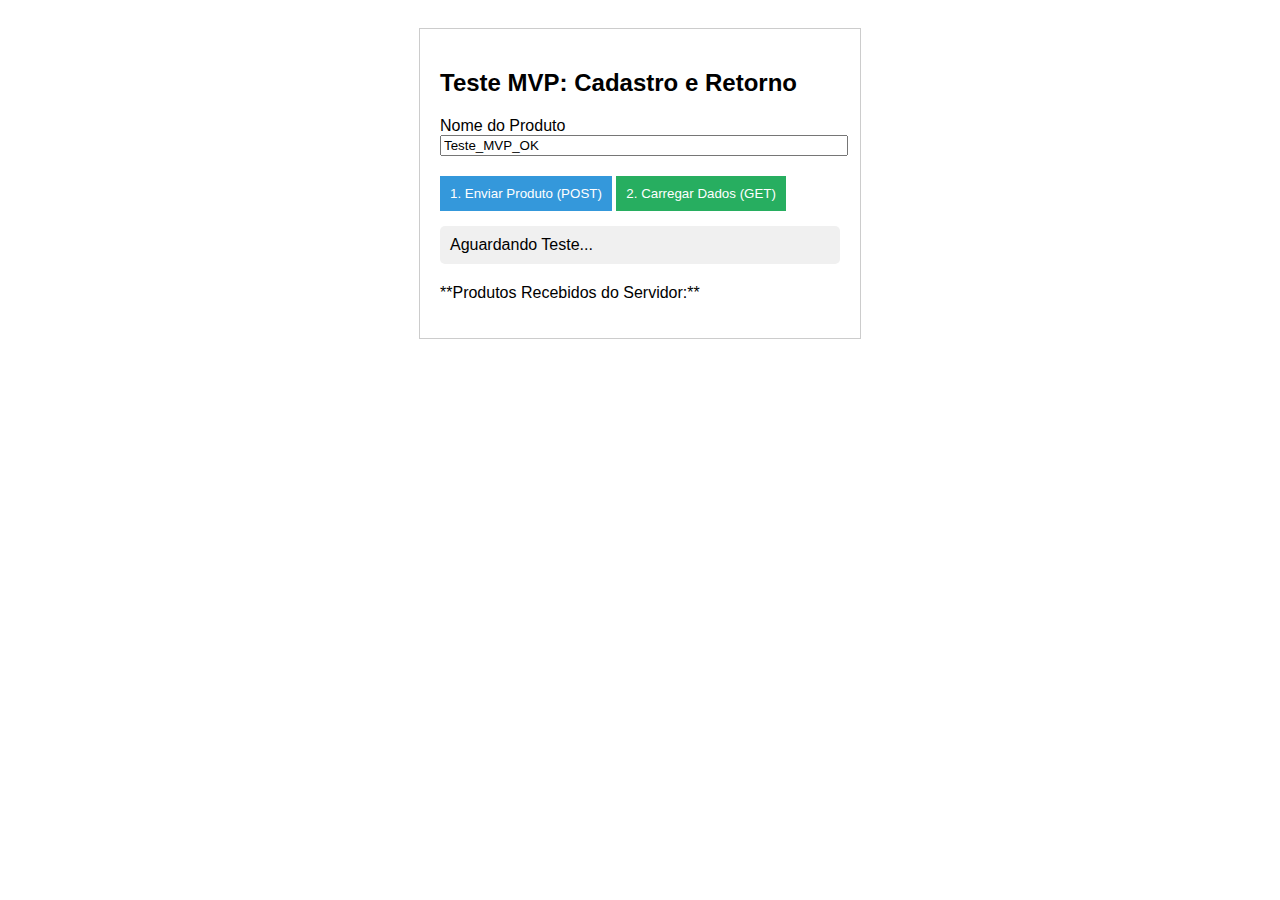
<file: index_TESTE.html>
<!DOCTYPE html>
<html lang="pt-BR">
<head>
    <title>Teste de Comunicação Mínimo</title>
    <style>
        body { font-family: sans-serif; padding: 20px; }
        .container { max-width: 400px; margin: auto; padding: 20px; border: 1px solid #ccc; }
        #status { margin-top: 15px; padding: 10px; border-radius: 5px; background-color: #f0f0f0; }
        .success { background-color: #d4edda; color: #155724; }
        .error { background-color: #f8d7da; color: #721c24; }
    </style>
    <link rel="manifest" href="manifest_v102.json">
    <meta name="apple-mobile-web-app-title" content="Gest�o&Controle">
    <meta name="theme-color" content="#16a34a">
    <meta name="apple-mobile-web-app-capable" content="yes">
    <meta name="version" content="1.0.0">
</head>
<body>

    <div class="container">
        <h2>Teste MVP: Cadastro e Retorno</h2>
        
        <label for="nomeProduto">Nome do Produto</label>
        <input type="text" id="nomeProduto" value="Teste_MVP_OK" style="width: 100%; margin-bottom: 10px;">
        <button onclick="salvarProdutoMinimo()" style="padding: 10px; background-color: #3498db; color: white; border: none; cursor: pointer;">
            1. Enviar Produto (POST)
        </button>

        <button onclick="carregarProdutosMinimo()" style="padding: 10px; background-color: #27ae60; color: white; border: none; cursor: pointer; margin-top: 10px;">
            2. Carregar Dados (GET)
        </button>

        <div id="status">Aguardando Teste...</div>
        
        <p style="margin-top: 20px;">**Produtos Recebidos do Servidor:**</p>
        <ul id="listaRecebida"></ul>
    </div>

    <script>
        // !! COLOQUE O LINK /EXEC QUE VOCÊ COPIOU DO PASSO DE IMPLANTAÇÃO ACIMA !!
        const SCRIPT_URL = 'https://script.google.com/macros/s/AKfycbytCgHUHzj-NBDhW4y4N1cBLLOftnbNuPGY87QdrctUPpV4TySGawpQEUoboAXh4GYVVw/exec';

        function exibirStatus(tipo, mensagem) {
            var statusDiv = document.getElementById('status');
            statusDiv.className = tipo;
            statusDiv.textContent = mensagem;
        }

        async function salvarProdutoMinimo() {
            const nome = document.getElementById('nomeProduto').value;
            exibirStatus('default', 'Enviando dados...');
            
            try {
                const response = await fetch(SCRIPT_URL, {
                    method: 'POST',
                    body: JSON.stringify({ action: 'salvarProdutoMinimo', data: { nome: nome } })
                });
                const data = await response.json();
                
                exibirStatus(data.status === 'sucesso' ? 'success' : 'error', 
                             data.mensagem || 'Resposta recebida.');
                
            } catch (error) {
                exibirStatus('error', '❌ Erro de Comunicação (POST): ' + error.message);
            }
        }

        async function carregarProdutosMinimo() {
            exibirStatus('default', 'Requisitando dados...');
            
            try {
                const response = await fetch(SCRIPT_URL, {
                    method: 'POST',
                    body: JSON.stringify({ action: 'obterProdutosMinimo' })
                });
                
                // O servidor está a responder (isto prova o CORS)
                const data = await response.json(); 
                
                if (data.status === 'sucesso') {
                    exibirStatus('success', '✅ Comunicação (GET) bem-sucedida! Dados recebidos.');
                    const lista = document.getElementById('listaRecebida');
                    lista.innerHTML = data.dados.map(item => `<li>${item}</li>`).join('');
                } else {
                    exibirStatus('error', 'Resposta do servidor: ' + data.mensagem);
                }
                
            } catch (error) {
                exibirStatus('error', '❌ Erro de Comunicação (GET): ' + error.message);
            }
        }
    </script>
</body>
</html>
</file>
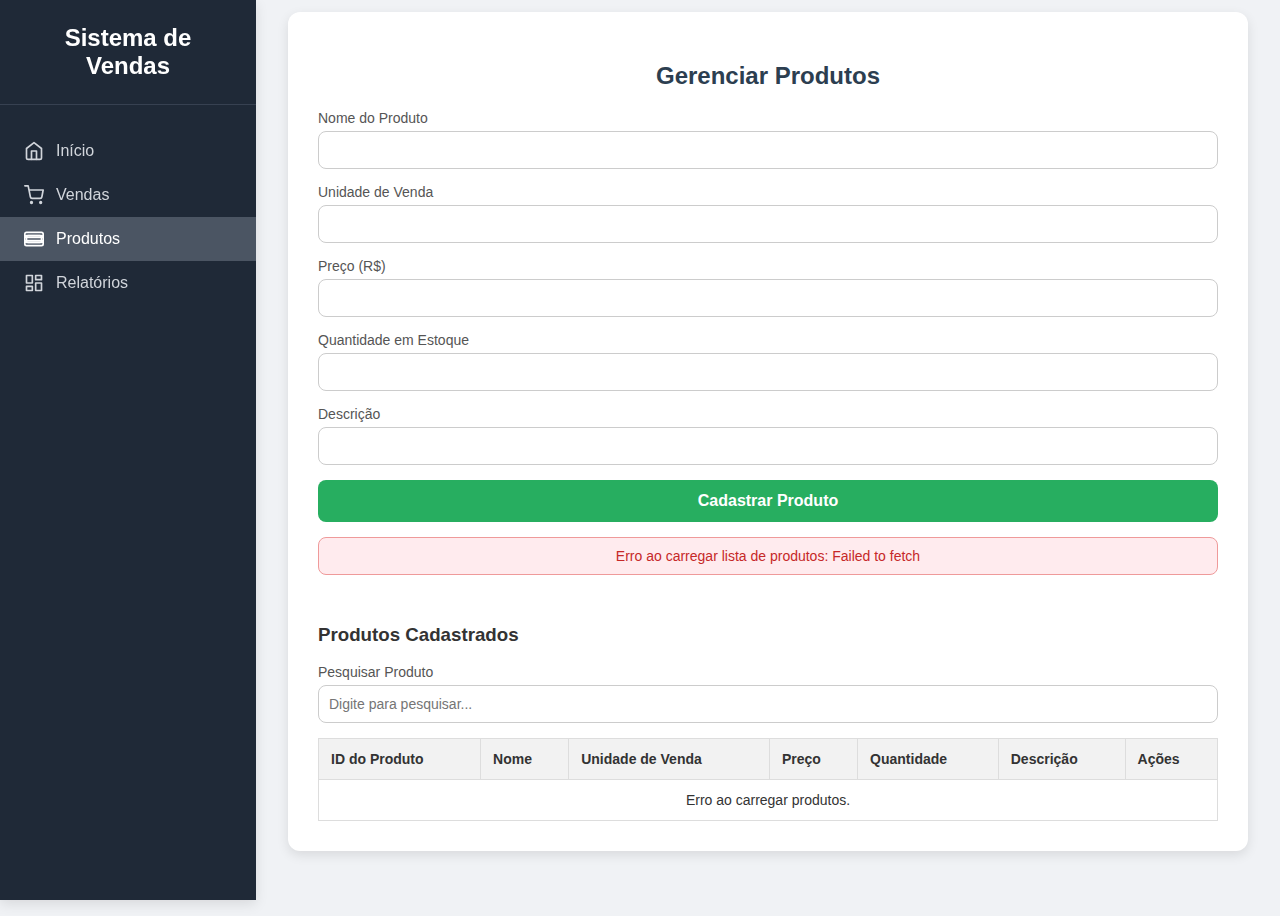
<file: Produtos.html>
<!DOCTYPE html>
<html lang="pt-BR">
<head>
    <meta charset="UTF-8">
    <title>Gerenciar Produtos</title>
    <link href="https://fonts.googleapis.com/css2?family=Poppins:wght@300;400;500;600&display=swap" rel="stylesheet">
    <script src="https://cdn.tailwindcss.com"></script>
    <style>
        body {
            font-family: 'Poppins', sans-serif;
            background-color: #f0f2f5;
            color: #333;
            min-height: 100vh;
        }
        .container {
            max-width: 900px;
            margin: 0 auto;
            background-color: #fff;
            padding: 30px;
            border-radius: 12px;
            box-shadow: 0 4px 12px rgba(0, 0, 0, 0.1);
        }
        h2 {
            text-align: center;
            color: #2c3e50;
            margin-bottom: 20px;
        }
        .form-group {
            margin-bottom: 15px;
        }
        .form-group label {
            display: block;
            font-size: 14px;
            color: #555;
            margin-bottom: 5px;
        }
        .form-group input, .form-group select {
            width: 100%;
            padding: 10px;
            border-radius: 8px;
            border: 1px solid #ccc;
            box-sizing: border-box;
            font-size: 14px;
        }
        .btn {
            width: 100%;
            padding: 12px;
            border: none;
            border-radius: 8px;
            font-size: 16px;
            font-weight: 600;
            cursor: pointer;
            background-color: #27ae60;
            color: #fff;
            transition: background-color 0.3s;
        }
        .btn:hover {
            background-color: #219d54;
        }
        #statusMessage {
            text-align: center;
            margin-top: 15px;
            padding: 10px;
            border-radius: 8px;
            font-size: 14px;
            display: none;
        }
        #statusMessage.success {
            background-color: #e8f5e9;
            color: #2e7d32;
            border: 1px solid #c8e6c9;
        }
        #statusMessage.error {
            background-color: #ffebee;
            color: #c62828;
            border: 1px solid #ef9a9a;
        }
        .table-container {
            margin-top: 30px;
            overflow-x: auto;
        }
        .table-container table {
            width: 100%;
            border-collapse: collapse;
            margin-top: 10px;
        }
        .table-container th, .table-container td {
            padding: 12px;
            border: 1px solid #ddd;
            text-align: left;
            font-size: 14px;
        }
        .table-container th {
            background-color: #f2f2f2;
        }
        .action-buttons {
            display: flex;
            gap: 5px;
        }
        .action-buttons button {
            padding: 6px 10px;
            font-size: 12px;
            cursor: pointer;
            border: none;
            border-radius: 4px;
        }
        .edit-btn {
            background-color: #3498db;
            color: #fff;
        }
        .delete-btn {
            background-color: #e74c3c;
            color: #fff;
        }

        /* Estilos do menu de navegação */
        .desktop-sidebar {
            display: none;
            width: 256px;
            background-color: #1f2937;
            color: #fff;
            height: 100vh;
            position: fixed;
            left: 0;
            top: 0;
            box-shadow: 0 4px 12px rgba(0, 0, 0, 0.1);
        }
        @media (min-width: 768px) {
            .desktop-sidebar {
                display: flex;
                flex-direction: column;
            }
            .main-content {
                margin-left: 256px;
                padding: 4px 8px;
            }
        }
        .sidebar-header {
            padding: 24px;
            text-align: center;
            border-bottom: 1px solid #374151;
            font-size: 1.5rem;
            font-weight: bold;
        }
        .sidebar-nav {
            margin-top: 24px;
            display: flex;
            flex-direction: column;
        }
        .nav-link-menu {
            display: flex;
            align-items: center;
            padding: 12px 24px;
            text-decoration: none;
            color: #d1d5db;
            transition: background-color 0.3s, color 0.3s;
        }
        .nav-link-menu:hover {
            background-color: #374151;
            color: #fff;
        }
        .nav-link-menu.active {
            background-color: #4b5563;
            color: #fff;
        }
        .nav-link-menu svg {
            margin-right: 12px;
            width: 20px;
            height: 20px;
        }
    </style>
</head>
<body>

    <aside id="desktop-sidebar" class="desktop-sidebar hidden md:flex flex-col">
        <div class="sidebar-header">
            Sistema de Vendas
        </div>
        <nav id="desktop-nav" class="sidebar-nav flex-1">
            <a href="index.html" class="nav-link-menu">
                <svg xmlns="http://www.w3.org/2000/svg" viewBox="0 0 24 24" fill="none" stroke="currentColor" stroke-width="2" stroke-linecap="round" stroke-linejoin="round"><path d="M3 9l9-7 9 7v11a2 2 0 0 1-2 2H5a2 2 0 0 1-2-2z"></path><polyline points="9 22 9 12 15 12 15 22"></polyline></svg>
                <span>Início</span>
            </a>
            <a href="Vendas.html" class="nav-link-menu">
                <svg xmlns="http://www.w3.org/2000/svg" viewBox="0 0 24 24" fill="none" stroke="currentColor" stroke-width="2" stroke-linecap="round" stroke-linejoin="round"><circle cx="9" cy="21" r="1"></circle><circle cx="20" cy="21" r="1"></circle><path d="M1 1h4l2.68 13.39a2 2 0 0 0 2 1.61h9.72a2 2 0 0 0 2-1.61L23 6H6"></path></svg>
                <span>Vendas</span>
            </a>
            <a href="Produtos.html" class="nav-link-menu active">
                <svg xmlns="http://www.w3.org/2000/svg" viewBox="0 0 24 24" fill="none" stroke="currentColor" stroke-width="2" stroke-linecap="round" stroke-linejoin="round"><path d="M21 8H3a2 2 0 0 0-2 2v4a2 2 0 0 0 2 2h18a2 2 0 0 0 2-2v-4a2 2 0 0 0-2-2z"></path><path d="M3 10v4a2 2 0 0 0 2 2h14a2 2 0 0 0 2-2v-4a2 2 0 0 0-2-2h-14a2 2 0 0 0-2 2z"></path><rect x="1" y="4" width="22" height="6" rx="2" ry="2"></rect><rect x="1" y="14" width="22" height="6" rx="2" ry="2"></rect></svg>
                <span>Produtos</span>
            </a>
            <a href="Relatorios.html" class="nav-link-menu">
                <svg xmlns="http://www.w3.org/2000/svg" viewBox="0 0 24 24" fill="none" stroke="currentColor" stroke-width="2" stroke-linecap="round" stroke-linejoin="round"><path d="M3 3h7v9H3z"></path><path d="M14 3h7v5h-7z"></path><path d="M14 12h7v9h-7z"></path><path d="M3 16h7v5h-7z"></path></svg>
                <span>Relatórios</span>
            </a>
        </nav>
    </aside>

    <main class="main-content p-4 md:p-8 overflow-y-auto">
        <div class="container">
            <h2>Gerenciar Produtos</h2>
            <form id="produtoForm">
                <input type="hidden" id="idProduto" value="">
                <div class="form-group">
                    <label for="nome">Nome do Produto</label>
                    <input type="text" id="nome" required>
                </div>
                <div class="form-group">
                    <label for="unidadeVenda">Unidade de Venda</label>
                    <input type="text" id="unidadeVenda" required>
                </div>
                <div class="form-group">
                    <label for="preco">Preço (R$)</label>
                    <input type="number" id="preco" step="0.01" min="0" required>
                </div>
                <div class="form-group">
                    <label for="quantidade">Quantidade em Estoque</label>
                    <input type="number" id="quantidade" step="any" min="0" required>
                </div>
                <div class="form-group">
                    <label for="descricao">Descrição</label>
                    <input type="text" id="descricao">
                </div>
                <button type="submit" class="btn">Cadastrar Produto</button>
            </form>
            <div id="statusMessage"></div>
    
            <div class="table-container">
                <h3>Produtos Cadastrados</h3>
                <div class="form-group">
                    <label for="pesquisa">Pesquisar Produto</label>
                    <input type="text" id="pesquisa" placeholder="Digite para pesquisar...">
                </div>
                <table>
                    <thead>
                        <tr>
                            <th>ID do Produto</th>
                            <th>Nome</th>
                            <th>Unidade de Venda</th>
                            <th>Preço</th>
                            <th>Quantidade</th>
                            <th>Descrição</th>
                            <th>Ações</th>
                        </tr>
                    </thead>
                    <tbody id="listaProdutos">
                        <tr><td colspan="7" style="text-align:center;">Carregando produtos...</td></tr>
                    </tbody>
                </table>
            </div>
        </div>
    </main>
    
    <script>
        const SCRIPT_URL = 'https://script.google.com/macros/s/AKfycbxk0fSauvjEwhlq_DDRb21wHtH5qcFAs6j3XfJrHQlbW_d8qshOiEuX8lJfKQpHhZet/exec'; // COLOQUE A URL DO SEU APPS SCRIPT AQUI!
        let produtos = []; // Array global para armazenar os produtos

        document.addEventListener('DOMContentLoaded', function() {
            if(SCRIPT_URL === '') {
                exibirStatus({ status: 'error', mensagem: 'Por favor, cole a URL do Apps Script no código.' });
                return;
            }
            document.getElementById('produtoForm').addEventListener('submit', salvarProduto);
            
            // NOVO: Adicionar listener para o campo de pesquisa
            document.getElementById('pesquisa').addEventListener('input', filtrarProdutos);

            carregarProdutos();
        });
    
        function exibirStatus(resposta) {
            var statusMessage = document.getElementById('statusMessage');
            statusMessage.textContent = resposta.mensagem;
            statusMessage.className = '';
            if (resposta.status) {
                statusMessage.classList.add(resposta.status);
            }
            statusMessage.style.display = 'block';
            setTimeout(function() {
                statusMessage.style.display = 'none';
            }, 5000);
        }
    
        async function salvarProduto(event) {
            event.preventDefault();
            
            const produto = {
                idProduto: document.getElementById('idProduto').value || null,
                nome: document.getElementById('nome').value,
                unidadeVenda: document.getElementById('unidadeVenda').value,
                preco: parseFloat(document.getElementById('preco').value),
                quantidade: parseFloat(document.getElementById('quantidade').value),
                descricao: document.getElementById('descricao').value
            };
    
            try {
                const response = await fetch(SCRIPT_URL, {
                    method: 'POST',
                    body: JSON.stringify({ action: 'salvarProduto', data: produto })
                });
    
                const data = await response.json();
                exibirStatus(data);
                
                if (data.status === 'sucesso') {
                    document.getElementById('produtoForm').reset();
                    document.getElementById('idProduto').value = '';
                    await carregarProdutos();
                }
    
            } catch (error) {
                exibirStatus({ status: 'error', mensagem: 'Erro de comunicação: ' + error });
            }
        }
        
        async function carregarProdutos() {
            const listaProdutos = document.getElementById('listaProdutos');
            listaProdutos.innerHTML = '<tr><td colspan="7" style="text-align:center;">Carregando produtos...</td></tr>';
    
            try {
                const response = await fetch(SCRIPT_URL, {
                    method: 'POST',
                    body: JSON.stringify({ action: 'obterProdutos' })
                });
                const data = await response.json();
    
                if (data.status === 'sucesso' && data.dados.length > 0) {
                    produtos = data.dados; // Armazena a lista completa na variável global
                    renderizarTabela(produtos); // Renderiza a tabela com a lista completa
                } else {
                    listaProdutos.innerHTML = '<tr><td colspan="7" style="text-align:center;">Nenhum produto cadastrado.</td></tr>';
                }
            } catch (error) {
                exibirStatus({ status: 'error', mensagem: 'Erro ao carregar lista de produtos: ' + error.message });
                listaProdutos.innerHTML = '<tr><td colspan="7" style="text-align:center;">Erro ao carregar produtos.</td></tr>';
            }
        }

        // NOVO: Função para renderizar a tabela com base em um array de produtos
        function renderizarTabela(produtosParaRenderizar) {
            const listaProdutos = document.getElementById('listaProdutos');
            listaProdutos.innerHTML = ''; // Limpa a tabela
            
            if (produtosParaRenderizar.length === 0) {
                listaProdutos.innerHTML = '<tr><td colspan="7" style="text-align:center;">Nenhum produto encontrado.</td></tr>';
                return;
            }

            produtosParaRenderizar.forEach(produto => {
                const row = document.createElement('tr');
                row.innerHTML = `
                    <td>${produto['ID do Produto']}</td>
                    <td>${produto.Nome}</td>
                    <td>${produto['Unidade de Venda']}</td>
                    <td>R$ ${produto.Preço.toFixed(2).replace('.', ',')}</td>
                    <td>${produto.Quantidade}</td>
                    <td>${produto.Descrição || ''}</td>
                    <td>
                        <div class="action-buttons">
                            <button class="edit-btn" onclick="editarProduto(${produto['ID do Produto']})">Editar</button>
                            <button class="delete-btn" onclick="excluirProduto(${produto['ID do Produto']})">Excluir</button>
                        </div>
                    </td>
                `;
                listaProdutos.appendChild(row);
            });
        }

        // NOVO: Função de pesquisa
        function filtrarProdutos() {
            const termoPesquisa = document.getElementById('pesquisa').value.toLowerCase();
            const produtosFiltrados = produtos.filter(produto => {
                return produto.Nome.toLowerCase().includes(termoPesquisa) ||
                       produto['ID do Produto'].toString().includes(termoPesquisa);
            });
            renderizarTabela(produtosFiltrados);
        }
    
        async function editarProduto(id) {
            try {
                const response = await fetch(SCRIPT_URL, {
                    method: 'POST',
                    body: JSON.stringify({ action: 'obterProdutoPorId', data: { id: id } })
                });
                const data = await response.json();
                
                if (data.status === 'sucesso' && data.dados) {
                    const produto = data.dados;
                    document.getElementById('idProduto').value = produto['ID do Produto'];
                    document.getElementById('nome').value = produto.Nome;
                    document.getElementById('unidadeVenda').value = produto['Unidade de Venda'];
                    document.getElementById('preco').value = produto.Preço;
                    document.getElementById('quantidade').value = produto.Quantidade;
                    document.getElementById('descricao').value = produto.Descrição || '';
                    exibirStatus({ status: 'success', mensagem: 'Campos preenchidos. Agora você pode editar.' });
                } else {
                    exibirStatus({ status: 'error', mensagem: 'Produto não encontrado para edição.' });
                }
            } catch (error) {
                exibirStatus({ status: 'error', mensagem: 'Erro ao obter dados do produto: ' + error.message });
            }
        }
    
        async function excluirProduto(id) {
            if (confirm(`Tem certeza que deseja excluir o produto com ID ${id}?`)) {
                try {
                    const response = await fetch(SCRIPT_URL, {
                        method: 'POST',
                        body: JSON.stringify({ action: 'excluirProduto', data: { id: id } })
                    });
                    const data = await response.json();
                    exibirStatus(data);
                    if (data.status === 'sucesso') {
                        await carregarProdutos(); // Recarrega a lista
                    }
                } catch (error) {
                    exibirStatus({ status: 'error', mensagem: 'Erro ao excluir o produto: ' + error.message });
                }
            }
        }
    </script>
</body>
</html>
</file>
<file: css/style.css>
/* ===== BASE ===== */
body {
    font-family: 'Poppins', sans-serif;
    background-color: #f0f2f5;
    color: #333;
    min-height: 100vh;
}

.container {
    max-width: 960px;
    margin: 0 auto;
    background-color: #fff;
    padding: 24px 28px;
    border-radius: 12px;
    box-shadow: 0 4px 12px rgba(0, 0, 0, 0.1);
}

h1,
h2 {
    text-align: center;
    color: #2c3e50;
    margin-bottom: 16px;
}

h3 {
    color: #2c3e50;
    margin-bottom: 10px;
    font-size: 1rem;
}

/* ===== NAV GRID (Dashboard) ===== */
.nav-grid {
    display: grid;
    grid-template-columns: repeat(auto-fit, minmax(220px, 1fr));
    gap: 16px;
    margin-top: 24px;
}

.nav-link {
    display: block;
    background: #3498db;
    color: #fff;
    text-decoration: none;
    padding: 18px;
    border-radius: 8px;
    font-size: 15px;
    font-weight: 600;
    text-align: center;
    transition: background 0.3s, transform 0.2s;
}

.nav-link:hover {
    background: #2980b9;
    transform: translateY(-2px);
}

/* ===== KPI ===== */
.kpi-grid {
    display: grid;
    grid-template-columns: repeat(auto-fit, minmax(180px, 1fr));
    gap: 16px;
    margin-bottom: 24px;
}

.kpi-card {
    background: #fff;
    padding: 16px;
    border-radius: 8px;
    box-shadow: 0 2px 4px rgba(0, 0, 0, 0.05);
    text-align: center;
}

.kpi-card h4 {
    font-size: 12px;
    color: #777;
    margin-bottom: 4px;
}

.kpi-card p {
    font-size: 1.7rem;
    font-weight: 600;
    color: #2c3e50;
}

/* ===== STATUS MESSAGE ===== */
#statusMessage {
    text-align: center;
    margin-top: 12px;
    padding: 10px;
    border-radius: 8px;
    font-size: 13px;
    display: none;
}

#statusMessage.success {
    background: #e8f5e9;
    color: #2e7d32;
    border: 1px solid #c8e6c9;
}

#statusMessage.error {
    background: #ffebee;
    color: #c62828;
    border: 1px solid #ef9a9a;
}

#statusMessage.sucesso {
    background: #e8f5e9;
    color: #2e7d32;
    border: 1px solid #c8e6c9;
}

#statusMessage.erro {
    background: #ffebee;
    color: #c62828;
    border: 1px solid #ef9a9a;
}

/* ===== MENU LATERAL ===== */
.desktop-sidebar {
    width: 220px;
    background: #1f2937;
    color: #fff;
    height: 100vh;
    position: fixed;
    left: 0;
    top: 0;
    box-shadow: 0 4px 12px rgba(0, 0, 0, 0.15);
}

@media (min-width: 768px) {
    .desktop-sidebar {
        display: flex;
        flex-direction: column;
    }

    .main-content {
        margin-left: 220px;
    }
}

.sidebar-header {
    padding: 18px 20px;
    text-align: center;
    border-bottom: 1px solid #374151;
    font-size: 1.1rem;
    font-weight: 700;
    line-height: 1.3;
}

.sidebar-nav {
    margin-top: 16px;
    display: flex;
    flex-direction: column;
}

.nav-link-menu {
    display: flex;
    align-items: center;
    padding: 10px 18px;
    text-decoration: none;
    color: #d1d5db;
    font-size: 0.88rem;
    transition: background 0.2s, color 0.2s;
}

.nav-link-menu:hover {
    background: #374151;
    color: #fff;
}

.nav-link-menu.active {
    background: #4b5563;
    color: #fff;
}

.nav-link-menu svg {
    margin-right: 10px;
    width: 18px;
    height: 18px;
    flex-shrink: 0;
}

/* ===== FORMULÁRIOS — CAMPOS PROPORCIONAIS ===== */
.form-group {
    margin-bottom: 12px;
}

.form-group label {
    display: block;
    font-size: 12px;
    color: #555;
    margin-bottom: 3px;
    font-weight: 500;
}

/* Tamanho padrão — compacto */
.form-group input,
.form-group select,
.form-group textarea {
    width: 100%;
    padding: 7px 10px;
    border-radius: 7px;
    border: 1px solid #ccc;
    box-sizing: border-box;
    font-size: 13px;
    font-family: 'Poppins', sans-serif;
    transition: border-color 0.2s;
}

.form-group input:focus,
.form-group select:focus {
    outline: none;
    border-color: #3498db;
}

/* Campos numéricos / código — mais estreitos */
input[type="number"] {
    max-width: 100%;
}

/* Grid de formulário padrão (3 colunas no desktop) */
.form-grid-container {
    display: grid;
    grid-template-columns: 1fr;
    gap: 12px;
}

@media (min-width: 640px) {
    .form-grid-container {
        grid-template-columns: repeat(3, 1fr);
    }
}

/* Grid 2 colunas */
.form-grid-2 {
    display: grid;
    grid-template-columns: 1fr;
    gap: 12px;
}

@media (min-width: 640px) {
    .form-grid-2 {
        grid-template-columns: 1fr 1fr;
    }
}

/* ===== BOTÕES ===== */
.btn {
    width: 100%;
    padding: 10px;
    border: none;
    border-radius: 8px;
    font-size: 15px;
    font-weight: 600;
    cursor: pointer;
    background: #27ae60;
    color: #fff;
    transition: background 0.3s;
    font-family: 'Poppins', sans-serif;
}

.btn:hover {
    background: #219d54;
}

/* ===== TABELAS (legado) ===== */
.table-container {
    margin-top: 24px;
    overflow-x: auto;
}

.table-container table {
    width: 100%;
    border-collapse: collapse;
    margin-top: 8px;
    font-size: 13px;
}

.table-container th,
.table-container td {
    padding: 8px 10px;
    border: 1px solid #e5e7eb;
    text-align: left;
}

.table-container th {
    background: #f8fafc;
    font-weight: 600;
    font-size: 12px;
    color: #475569;
}

.table-container tr:hover td {
    background: #f8fafc;
}

/* ===== TABELAS PROFISSIONAIS (.data-table) ===== */
/* Wrapper com scroll e suporte a sticky header */
.table-scroll-wrapper {
    overflow-x: auto;
    overflow-y: auto;
    max-height: 520px;
    border-radius: 0.75rem;
    border: 1px solid #e2e8f0;
}

.data-table {
    width: 100%;
    border-collapse: collapse;
    font-size: 0.82rem;
    background: white;
}

/* Cabeçalho fixo (sticky) */
.data-table thead th {
    position: sticky;
    top: 0;
    z-index: 5;
    background: #f1f5f9;
    color: #475569;
    font-weight: 600;
    font-size: 0.78rem;
    padding: 0.65rem 0.9rem;
    border-bottom: 2px solid #e2e8f0;
    white-space: nowrap;
    text-align: left;
}

/* Células */
.data-table tbody td {
    padding: 0.55rem 0.9rem;
    border-bottom: 1px solid #f1f5f9;
    color: #334155;
    vertical-align: middle;
}

/* Linhas zebra */
.data-table tbody tr:nth-child(even) td {
    background: #f8fafc;
}

.data-table tbody tr:nth-child(odd) td {
    background: #ffffff;
}

/* Hover highlight */
.data-table tbody tr:hover td {
    background: #eff6ff !important;
    transition: background 0.15s ease;
}

/* Estado vazio / loading */
.data-table tbody td.td-empty {
    text-align: center;
    padding: 1.25rem;
    color: #94a3b8;
    font-style: italic;
    background: white !important;
}

/* ===== BOTÕES DE AÇÃO ===== */
.action-buttons {
    display: flex;
    gap: 4px;
    flex-wrap: wrap;
}

.action-buttons button {
    padding: 4px 9px;
    font-size: 11px;
    cursor: pointer;
    border: none;
    border-radius: 4px;
    font-family: 'Poppins', sans-serif;
}

.edit-btn {
    background: #3498db;
    color: #fff;
}

.delete-btn {
    background: #e74c3c;
    color: #fff;
}

/* ===== RELATÓRIOS ===== */
.report-card {
    background: #f9fafb;
    border-radius: 8px;
    padding: 18px;
    margin-bottom: 18px;
    box-shadow: 0 2px 4px rgba(0, 0, 0, 0.05);
}

/* ===== EXPANSÃO DE ITENS NO HISTÓRICO ===== */
.expand-btn {
    background: none;
    border: none;
    cursor: pointer;
    color: #3498db;
    font-size: 11px;
    padding: 0;
    text-decoration: underline;
    white-space: nowrap;
}

.items-detail {
    background: #f1f5f9;
    border-radius: 6px;
    padding: 6px 10px;
    margin-top: 4px;
    font-size: 11px;
    color: #475569;
    line-height: 1.6;
    display: none;
}

.items-detail.open {
    display: block;
}
</file>
